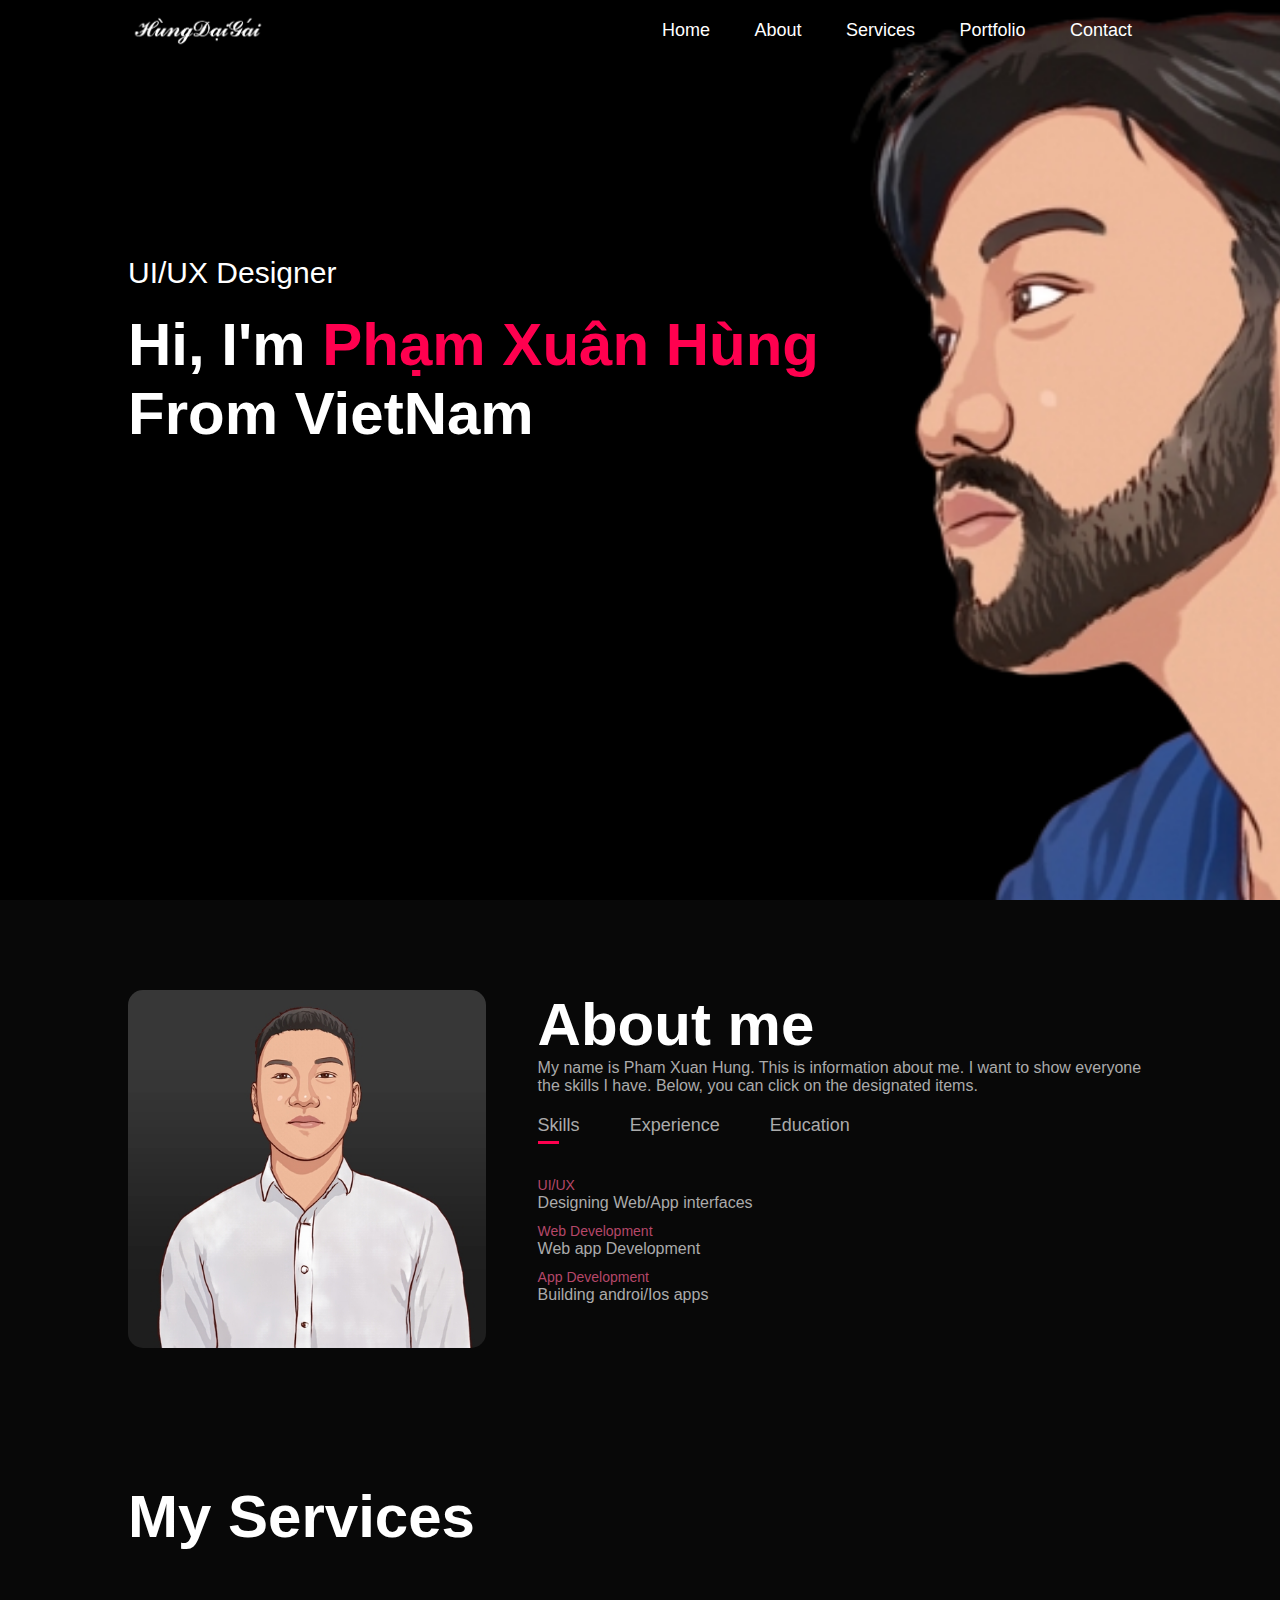
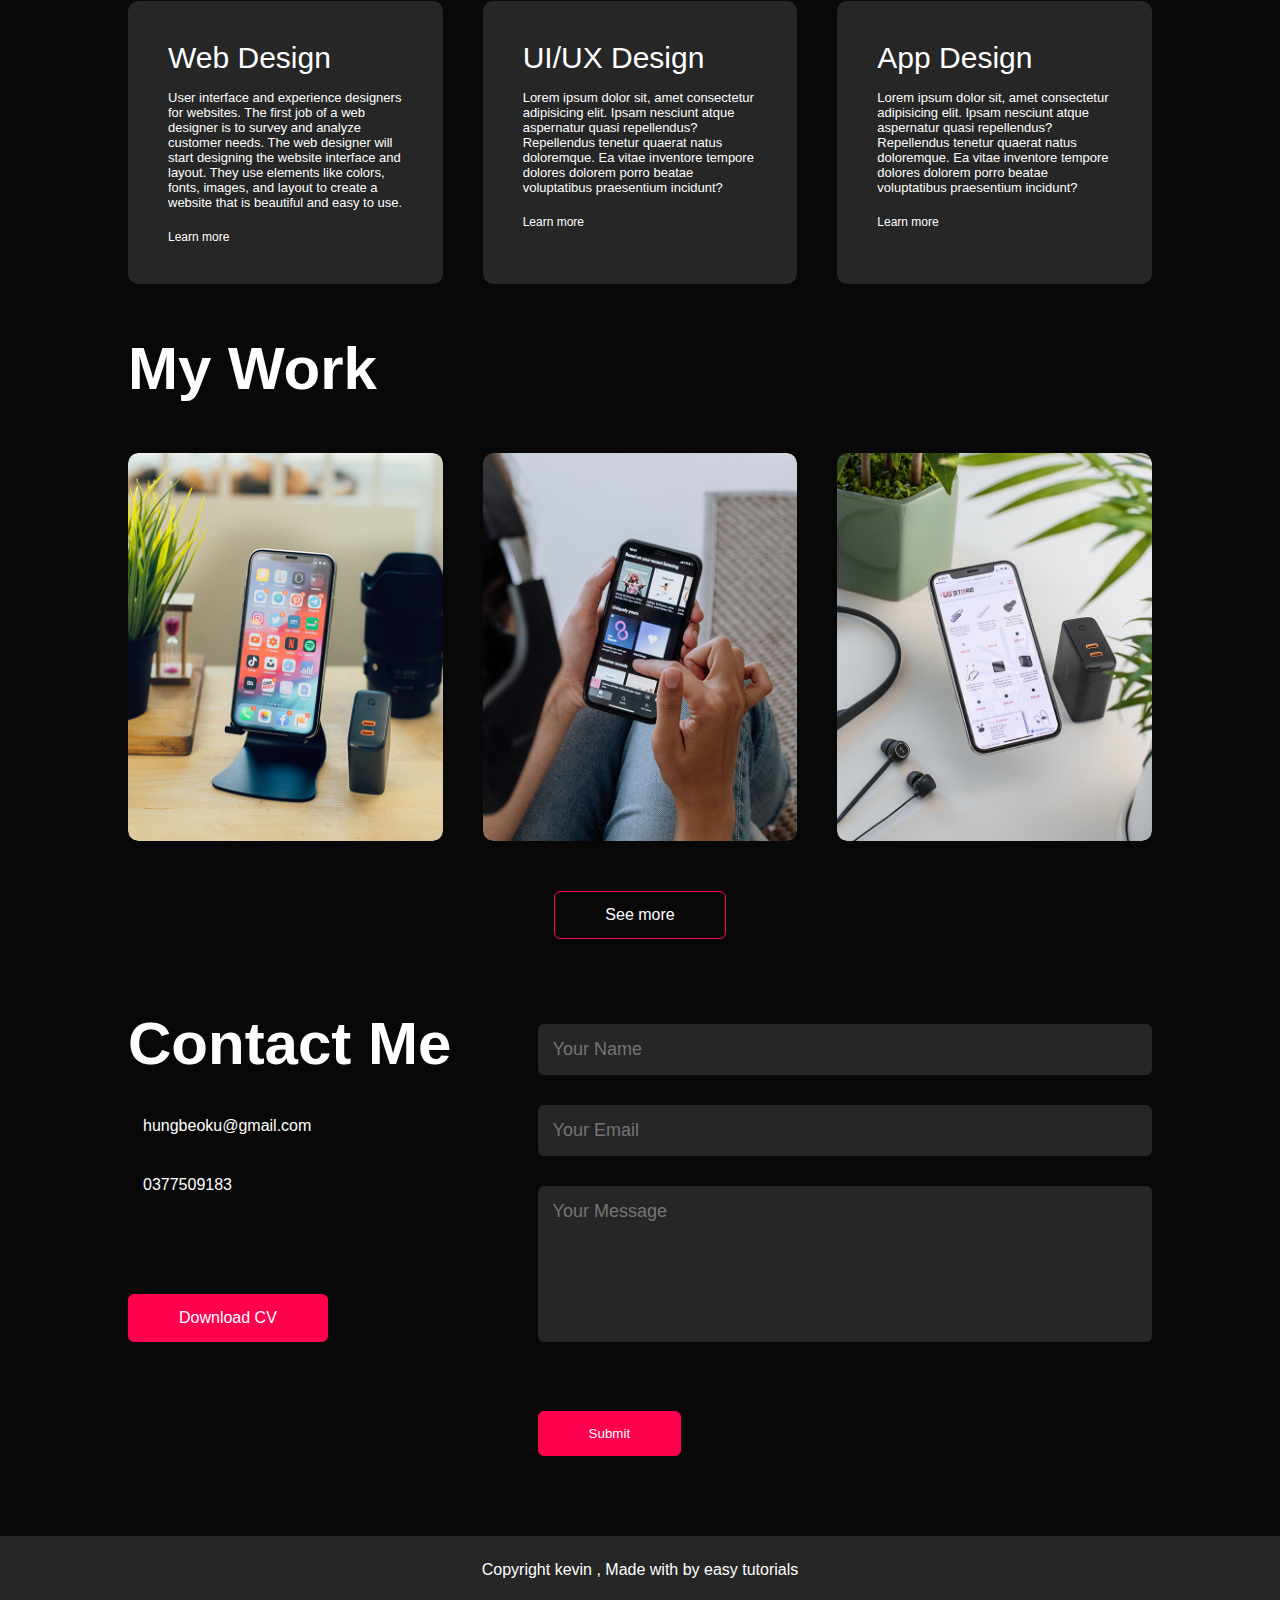
<file: index.html>
<!DOCTYPE html>   
<html lang="en">
<head>
    <meta charset="UTF-8">
    <meta http-equiv="X-UA-Compatible" content="IE=edge">
    <meta name="viewport" content="width=device-width, initial-scale=1.0">
    <title>Portfolio Website</title>
    <link rel="stylesheet" href="./style.css">
    <link rel="stylesheet" href="https://cdnjs.cloudflare.com/ajax/libs/font-awesome/6.4.0/css/all.min.css" integrity="sha512-iecdLmaskl7CVkqkXNQ/ZH/XLlvWZOJyj7Yy7tcenmpD1ypASozpmT/E0iPtmFIB46ZmdtAc9eNBvH0H/ZpiBw==" crossorigin="anonymous" referrerpolicy="no-referrer" />
</head>
<body>
    <div id="header">
        <div class="container">
            <nav>
                <img src="./images/cooltext434798389341432.png" alt="" class="logo">
                <ul id="sidemenu">
                    <li><a href="#header">Home</a></li>
                    <li><a href="#about">About</a></li>
                    <li><a href="#services">Services</a></li>
                    <li><a href="#Portfolio">Portfolio</a></li>
                    <li><a href="#contact">Contact</a></li>
                    <i class="fa fa-times" onclick="closemenu()"></i>
                </ul>
                <i class="fa fa-bars" onclick="openmenu()"></i>
            </nav>
            <div class="header-text">
                <p>UI/UX Designer</p>
                <h1>Hi, I'm <span>Phạm Xuân Hùng</span><br> From VietNam</h1>
            </div>
        </div>

    </div>

    <!-- -----------------------------About----------------------------------- -->
    <div id="about">
        <div class="container">
            <div class="row">
                <div class="about-col-1">
                    <img src="./images/pic2.jpg">
                </div>
                <div class="about-col-2">
                    <h1 class="sub-tittle">About me</h1>
                    <p>My name is Pham Xuan Hung. This is information about me. I want to show everyone the 
                        skills I have.
                         Below, you can click on the designated items.                   
                    </p>

                    <div class="tab-tittle">
                        <p class="tab-links active-link" onclick="openTab('skills')">Skills</p>
                        <p class="tab-links" onclick="openTab('experience')">Experience</p>
                        <p class="tab-links" onclick="openTab('education')">Education</p>
                    </div>

                    <div class="tab-contents active-tab" id="skills">
                        <ul>
                            <li><span>UI/UX</span><br>Designing Web/App interfaces</li>
                            <li><span>Web Development</span><br>Web app Development</li>
                            <li><span>App Development</span><br>Building androi/Ios apps</li>
                        </ul>
                    </div>
                    <div class="tab-contents" id="experience">
                        <ul>
                            <li><span>2023-current</span><br>Training code in FPT University</li>
                            <li><span>2021-2022</span><br>I'm learn high school</li>
                            <li><span>2020-2019</span><br>Building androi/Ios apps</li>
                        </ul>
                    </div>
                    <div class="tab-contents" id="education">
                        <ul>
                            <li><span>2022</span><br>I'm learn FPT University</li>
                            <li><span>2023</span><br>I'm leanrn F8.edu.vn</li>
                            <li><span>2024</span><br>I'm Web Developer</li>
                        </ul>
                    </div>
                </div>
            </div>
        </div>
    </div>

<!-- ----------------Services----------------------- -->
    <div id="services">
        <div class="container">
            <h1 class="sub-tittle">My Services</h1>
            <div class="services-list">
                <div>
                    <i class="fa-solid fa-code"></i>
                    <h2>Web Design </h2>
                    <p>
                        User interface and experience designers for websites. The first job of a web designer is to survey
                         and analyze customer needs. The web designer will start designing the website interface and layout. 
                         They use elements like colors,
                         fonts, images, and layout to create a website that is beautiful and easy to use.<br>
                        
                        <a href="#">Learn more</a>
                    </p>
                </div>
                <div>
                    <i class="fa-solid fa-crop"></i>
                    <h2>UI/UX Design</h2>
                    <p>
                        Lorem ipsum dolor sit, amet consectetur adipisicing elit.
                        Ipsam nesciunt atque aspernatur quasi repellendus?
                        Repellendus tenetur quaerat natus doloremque. 
                        Ea vitae inventore tempore dolores dolorem porro beatae
                        voluptatibus praesentium incidunt?<br>
                        
                        <a href="#">Learn more</a>
                    </p>
                </div>
                <div>
                    <i class="fa-brands fa-app-store"></i>
                    <h2>App Design </h2>
                    <p>
                        Lorem ipsum dolor sit, amet consectetur adipisicing elit.
                        Ipsam nesciunt atque aspernatur quasi repellendus?
                        Repellendus tenetur quaerat natus doloremque. 
                        Ea vitae inventore tempore dolores dolorem porro beatae
                        voluptatibus praesentium incidunt?<br>
                        
                        <a href="#">Learn more</a>
                    </p>
                </div>
            </div>
        </div>
    </div>

<!-- ------------------------Portfolio--------------------------- -->
    <div id="Portfolio">
        <div class="container">
            <h1 class="sub-tittle">My Work</h1>
            <div class="work-list">
                <div class="work">
                    <img src="./images/work-1.png" alt="">
                    <div class="layer">
                        <h3>Social Media App</h3>
                        <p>The app connects you to the talent people around the world
                            Dowload if from play store.
                        </p>
                        <a href="#"><i class="fa-solid fa-arrow-up-right-from-square"></i></a>
                    </div>
                </div>
                <div class="work">
                    <img src="./images/work-2.png" alt="">
                    <div class="layer">
                        <h3>Music App</h3>
                        <p>The app connects you to the talent people around the world
                            Dowload if from play store.
                        </p>
                        <a href="./Music app/index.html"><i class="fa-solid fa-arrow-up-right-from-square"></i></a>
                    </div>
                </div>
                <div class="work">
                    <img src="./images/work-3.png" alt="">
                    <div class="layer">
                        <h3>Online Shopping App</h3>
                        <p>The app connects you to the talent people around the world
                            Dowload if from play store.
                        </p>
                        <a href="#"><i class="fa-solid fa-arrow-up-right-from-square"></i></a>
                    </div>
                </div>
            </div>
            <a href="#" class="btn">See more</a>
        </div>
    </div>
<!-- -----------------------Contact---------------------- -->

    <div id="contact">
        <div class="container">
            <div class="row">
                <div class="contact-left">
                    <h1 class="sub-tittle">Contact Me</h1>
                    <p><i class="fa-solid fa-paper-plane"></i> hungbeoku@gmail.com</p>
                    <p><i class="fa-solid fa-square-phone"></i> 0377509183</p>
                    <div class="social-icon">
                        <a href="https://www.facebook.com/hung.phamxuan.0612"><i class="fa-brands fa-facebook"></i></a>
                        <a href="#"><i class="fab fa-twitter-square"></i></a>
                        <a href="#"><i class="fab fa-instagram"></i></a>
                        <a href="#"><i class="fab fa-linkedin"></i></a>
                    </div>
                    <a href="./images/my-cv.pdf" download class="btn btn2">Download CV</a>
                </div>

                <div class="contact-right">
                    <form name="submit-to-google-sheet">
                        <input type="text" name="Name" placeholder="Your Name" required>
                        <input type="email" name="email" placeholder="Your Email" required>
                        <textarea name="Message" rows="6"  placeholder="Your Message"></textarea>
                        <button type="submit" class="btn btn2">Submit</button>
                    </form>
                </div>
            </div>
        </div>
        <div class="copyright">
            <p>Copyright kevin , Made with <i class="fas fa-heart"></i> by easy tutorials</p>
        </div>
    </div>

    <script src="./main.js"></script>

    <script>
        const scriptURL = 'https://script.google.com/macros/s/AKfycbyY-hrdgLpfoDO5t4Ek2axUEcriJZpDVdbJBFi8F3-jn5BkbrSOh56Ql2JeinazeQWgZA/exec'
        const form = document.forms['submit-to-google-sheet']
      
        form.addEventListener('submit', e => {
          e.preventDefault()
          fetch(scriptURL, { method: 'POST', body: new FormData(form)})
            .then(response => console.log('Success!', response))
            .catch(error => console.error('Error!', error.message))
        })
    </script>
</body>
</html>
</file>
<file: style.css>
* {
    margin: 0;
    padding: 0;
    font-family: 'Poppins', sans-serif;
    box-sizing: border-box;
}

html {
    scroll-behavior: smooth;
}

body {
    background: #080808;
    color: #fff;
}

#header {
    width: 100%;
    height: 100vh;
    background-image: url(./images/pic1.png);
    background-size: cover;
    background-position: center;
}

.container {
    padding: 10px 10%;
}

nav {
    display: flex;
    align-items: center;
    justify-content: space-between;
    flex-wrap:wrap ;
}

.logo {
    width: 140px;

}

nav ul li {
    display: inline-block;
    list-style: none;
    margin: 10px 20px;
}

nav ul li a {
    color: #fff;
    text-decoration: none;
    font-size: 18px;
    position: relative;
}

nav ul li a::after {
    content: '';
    width: 0;
    height: 3px;
    background: #ff004f;
    position: absolute;
    left: 0;
    bottom: -6px;
    transition: 0.5s;
}

nav ul li a:hover::after {
    width: 100%;
}

.header-text {
    margin-top: 20%;
    font-size: 30px;
}

.header-text h1 {
    font-size: 60px;
    margin-top: 20px;
}

.header-text h1 span {
    color: #ff004f;
}

/* -------------------About---------------- */

#about {
    padding: 80px 0;
    color: #ababab;
} 

.row {
    display: flex;
    justify-content: space-between;
    flex-wrap: wrap;

}

.about-col-1 {
    flex-basis: 35%;
}

.about-col-1 img {
    width: 100%;
    border-radius: 15px;
}

.about-col-2 {
    flex-basis: 60%;
}

.sub-tittle {
    font-size: 60px;
    font-weight: 600;
    color: #fff;
}

.tab-tittle {
    display: flex;
    margin: 20px 0 40px;
}

.tab-links {
    margin-right: 50px;
    font-size: 18px;
    font-weight: 500;
    cursor: pointer;
    position: relative;
}

.tab-links::after {
    content: '';
    width: 0;
    height: 3px;
    background: #ff004f;
    position: absolute;
    left: 0;
    bottom: -8px;
    transition: 0.5s;

}

.tab-links.active-link::after {
    width: 50%;

}

.tab-contents ul li {
    list-style: none;
    margin: 10px 0;
}

.tab-contents ul li span {
    color: #b54769;
    font-size: 14px;
}

.tab-contents {
    display: none;
}

.active-tab {
    display: block;
}

/* --------------------Services---------------------- */

#services {
    padding: 30px 0;

}

.services-list {
    display: grid;
    grid-template-columns: repeat(auto-fit, minmax(250px, 1fr));
    grid-gap: 40px;
    margin-top: 50px;
}

.services-list div {
    background: #262626;
    padding: 40px;
    font-size: 13px;
    font-weight: 300;
    border-radius: 10px;
    transition: background 0.5s , transform 0.5s;
}

.services-list div i {
    font-size: 50px;
    margin-bottom: 30px;
}

.services-list div h2 {
    font-size: 30px;
    font-weight: 500;
    margin-bottom: 15px;
}

.services-list div a {
    text-decoration: none;
    color: #fff;
    font-size: 12px;
    margin-top: 20px;
    display: inline-block;
}

.services-list div:hover {
    background: #ff004f;
    transform: translateY(-10px);
}

.Portfolio {
    padding: 50px 0;

}

.work-list {
    display: grid;
    grid-template-columns: repeat(auto-fit, minmax(250px, 1fr));
    grid-gap: 40px;
    margin-top: 50px;
}

.work {
    border-radius: 10px;
    position: relative;
    overflow: hidden;
}

.work img {
    width: 100%;
    border-radius: 10px;
    display: block;
    transition: transform 0.5s;
}

.layer {
    width: 100%;
    height: 0;
    background: linear-gradient(rgba(0,0,0,0.6),#ff004f);
    border-radius: 10px;
    position: absolute;
    left: 0;
    bottom: 0;
    overflow: hidden;
    display: flex;
    align-items: center;
    justify-content: center;
    flex-direction: column;
    padding: 0 40px;
    text-align: center;
    font-size: 14px;
    transition: height 0.5s;
}

.layer h3 {
    font-weight: 500;
    margin-bottom: 20px;
}

.layer a {
    margin-top: 20px;
    color: #ff004f;
    text-decoration: none;
    font-size: 18px;
    line-height: 60px;
    background: #fff;
    width: 60px;
    height: 60px;
    border-radius: 50%;
    text-align: center;
}

.work:hover img {
    transform: scale(1.1);
}

.work:hover .layer {
    height: 100%;
}

.btn {
    display: block;
    margin: 50px auto;
    border: 1px solid #ff004f;
    width: fit-content;
    padding: 14px 50px;
    border-radius: 6px;
    text-decoration: none;
    color: #fff;
    transition: background 0.5s;
}

.btn:hover {
    background: #ff004f;
}

/* -----------------------Contact---------------------- */

.contact-left {
    flex-basis: 35%;
}

.contact-right {
    flex-basis: 60%;
}

.contact-left p {
    margin-top: 30px;
}

.contact-left p i {
    color: #ff004f;
    margin-right: 15px;
    font-size: 25px;
}

.social-icon {
    margin-top: 30px;
}

.social-icon a {
    text-decoration: none;
    font-size: 30px;
    margin-right: 15px;
    color: #ababab;
    display: inline-block;
    transition: transform 0.5s;
}

.social-icon a:hover {
    color: #ff004f;
    transform: translateY(-5px);
}

.btn2 {
    display: inline-block;
    background: #ff004f;
}

.contact-right form {
    width: 100%;
}

form input , form textarea {
    width: 100%;
    border: 0;
    outline: none;
    background: #262626;
    padding: 15px;
    margin: 15px 0;
    color: #fff;
    font-size: 18px;
    border-radius: 6px;
    resize: none;
}

form btn2 {
    padding: 14px 60px;
    font-size: 18px;
    margin-top: 20px;
    cursor: pointer;
}

.copyright {
    width: 100%;
    text-align: center;
    padding: 25px 0;
    background: #262626;
    font-weight: 300;
    margin-top: 20px;

}

.copyright i {
    color: #ff004f;
}

/* ---------------------css for small screen ------------------ */
nav .fa {
    display: none;
}

@media only screen and (max-width : 600px) {
    #header {
        background-image: url(./images/phone-background.png);      
    }

    .header-text {
        margin-top: 100%;
        font-size: 16px;
    }

    .header-text h1 {
        font-size: 30px;
    }

    nav .fa {
        display: block;
        font-size: 25px;

    }

    nav ul  {
        background: #ff004f;
        position: fixed;
        top: 0;
        right: -200px;
        width: 200px;
        height: 100vh;
        padding-top: 50px;
        z-index: 2;
        transition: right 0.5s;
    }

    nav ul li {
        display: block;
        margin: 25px;

    }

    nav ul .fa {
        position: absolute;
        top: 25px;
        left: 25px;
        cursor: pointer;

    }

    .sub-tittle {
        font-size: 40px;
    }

    .about-col-1,.about-col-2 {
        flex-basis: 100%;
    }

    .about-col-1 {
        margin-bottom: 30px;
    }

    .about-col-2 {
        font-size: 14px;
    }

    .tab-links {
        font-size: 16px;
        margin-right: 20px;
    }

    .contact-left, .contact-right {
        flex-basis: 100%;
    }

    .copyright {
        font-size: 14px;
    }



}
</file>
